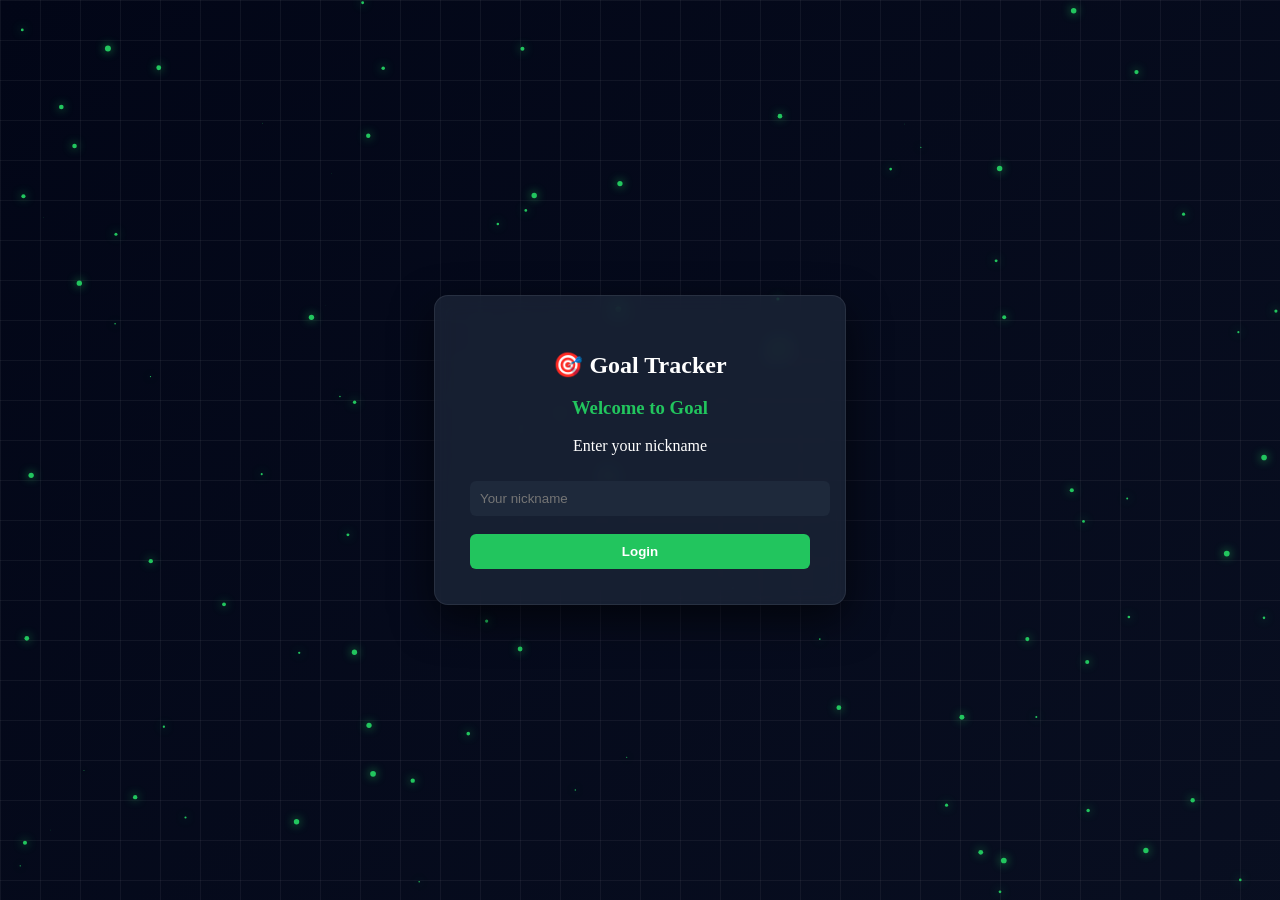
<file: login.html>
<!DOCTYPE html>
<html>

<head>
<meta charset="UTF-8">
<title>Login - Goal Tracker</title>

<style>

/* Background */

body{
margin:0;
height:100vh;
display:flex;
align-items:center;
justify-content:center;
font-family:Segoe UI;
background:linear-gradient(135deg,#020617,#0f172a,#1e293b);
background-size:400% 400%;
animation:bgMove 10s ease infinite;
overflow:hidden;
}

/* Animated gradient */

@keyframes bgMove{
0%{background-position:0% 50%;}
50%{background-position:100% 50%;}
100%{background-position:0% 50%;}
}

/* Tech grid background */

body::before{
content:"";
position:absolute;
width:100%;
height:100%;
background-image:
linear-gradient(rgba(255,255,255,0.05) 1px, transparent 1px),
linear-gradient(90deg, rgba(255,255,255,0.05) 1px, transparent 1px);
background-size:40px 40px;
z-index:-2;
}

/* Particle canvas */

#particles{
position:fixed;
top:0;
left:0;
width:100%;
height:100%;
z-index:-1;
}

/* Login card */

.login-card{
width:340px;
padding:35px;
border-radius:14px;
background:rgba(30,41,59,0.7);
backdrop-filter:blur(10px);
box-shadow:0 15px 40px rgba(0,0,0,0.6);
text-align:center;
color:white;
border:1px solid rgba(255,255,255,0.08);
}

/* Title */

.login-card h2{
margin-bottom:5px;
}

/* Welcome text */

#welcomeMsg{
color:#22c55e;
margin-bottom:10px;
min-height:24px;
}

/* Input */

.login-card input{
width:100%;
padding:10px;
margin-top:10px;
border:none;
border-radius:6px;
outline:none;
background:#1e293b;
color:white;
transition:0.2s;
}

/* Input focus */

.login-card input:focus{
box-shadow:0 0 6px #22c55e;
}

/* Button */

.login-card button{
width:100%;
margin-top:18px;
padding:10px;
border:none;
border-radius:6px;
background:#22c55e;
color:white;
font-weight:bold;
cursor:pointer;
transition:0.3s;
}

.login-card button:hover{
background:#16a34a;
}

/* Spinner */

.spinner{
width:28px;
height:28px;
border:4px solid #334155;
border-top:4px solid #22c55e;
border-radius:50%;
margin:15px auto;
display:none;
animation:spin 1s linear infinite;
}

@keyframes spin{
0%{transform:rotate(0deg);}
100%{transform:rotate(360deg);}
}

</style>

</head>

<body>

<canvas id="particles"></canvas>

<div class="login-card">

<h2>🎯 Goal Tracker</h2>

<h3 id="welcomeMsg"></h3>

<p>Enter your nickname</p>

<input
id="nickname"
placeholder="Your nickname"
oninput="updateWelcome()">

<button onclick="login()">Login</button>

<div id="spinner" class="spinner"></div>

</div>

<script>

/* Typing welcome animation */

const text = "Welcome to Goal Tracker...";
let index = 0;

function typeText(){

if(index < text.length){

document.getElementById("welcomeMsg").innerHTML += text.charAt(index);

index++;

setTimeout(typeText,70);

}

}

typeText();



/* Dynamic welcome message */

function updateWelcome(){

let name=document.getElementById("nickname").value;

if(name.length>0){
document.getElementById("welcomeMsg").innerText =
"Welcome, "+name+" 👋";
}

}



/* Login function */

function login(){

let name=document.getElementById("nickname").value.trim();

if(name===""){
alert("Enter nickname");
return;
}

localStorage.setItem("nickname",name);

document.getElementById("spinner").style.display="block";

setTimeout(()=>{
window.location.href="index.html";
},1000);

}



/* Particle sprinkle animation */

const canvas=document.getElementById("particles");
const ctx=canvas.getContext("2d");

canvas.width=window.innerWidth;
canvas.height=window.innerHeight;

let particles=[];

for(let i=0;i<100;i++){

particles.push({
x:Math.random()*canvas.width,
y:Math.random()*canvas.height,
size:Math.random()*3,
speedX:(Math.random()-0.5),
speedY:(Math.random()-0.5)
});

}

function animate(){

ctx.clearRect(0,0,canvas.width,canvas.height);

particles.forEach(p=>{

p.x+=p.speedX;
p.y+=p.speedY;

if(p.x<0||p.x>canvas.width) p.speedX*=-1;
if(p.y<0||p.y>canvas.height) p.speedY*=-1;

ctx.beginPath();
ctx.arc(p.x,p.y,p.size,0,Math.PI*2);

/* Glow effect */

ctx.shadowBlur=10;
ctx.shadowColor="#22c55e";

ctx.fillStyle="#22c55e";
ctx.fill();

});

requestAnimationFrame(animate);

}

animate();

window.addEventListener("resize",()=>{

canvas.width=window.innerWidth;
canvas.height=window.innerHeight;

});

</script>

</body>
</html>
</file>
